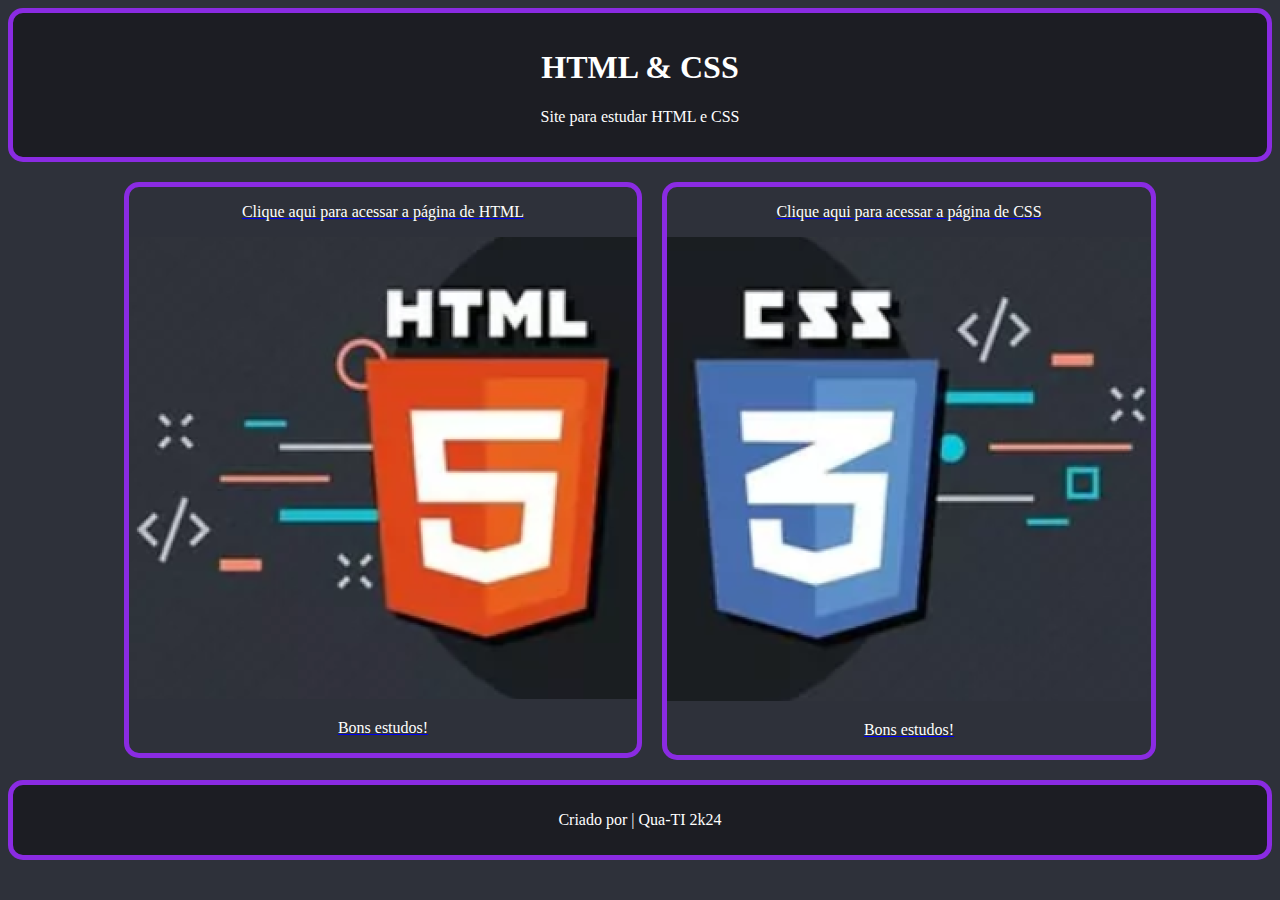
<file: index.html>
<!DOCTYPE html>
<html lang="pt-br">

<head>
  <link rel="stylesheet" href="css/estilo.css">
  <meta charset="UTF-8">
  <meta name="viewport" content="widht=device-widht, initial-scale=1.0">
  <title>Estudar Né</title>
  <link rel="icon" href="img/iconePrincipal.ico" type="image/x-icon">
</head>
<body>  
    <header>
        <h1>HTML & CSS</h1>
        <p>Site para estudar HTML e CSS</p>
    </header>
<main>
    <section id="Opcoes">
        <a href="html.html">
            <div class="Opcao">  
                <p>Clique aqui para acessar a página de HTML</p>
                <img src="img/HTML.png">
                <p>Bons estudos!</p>
            </div>
        </a>

        <a href="css.html">
            <div class="Opcao">
                <p>Clique aqui para acessar a página de CSS</p>
                <img src="img/CSS.png">
                <p>Bons estudos!</p>
            </div>
        </a>
</section>
</main>
<footer>
    <p>Criado por | Qua-TI 2k24</p>
</footer>
</body>
</html>
</file>
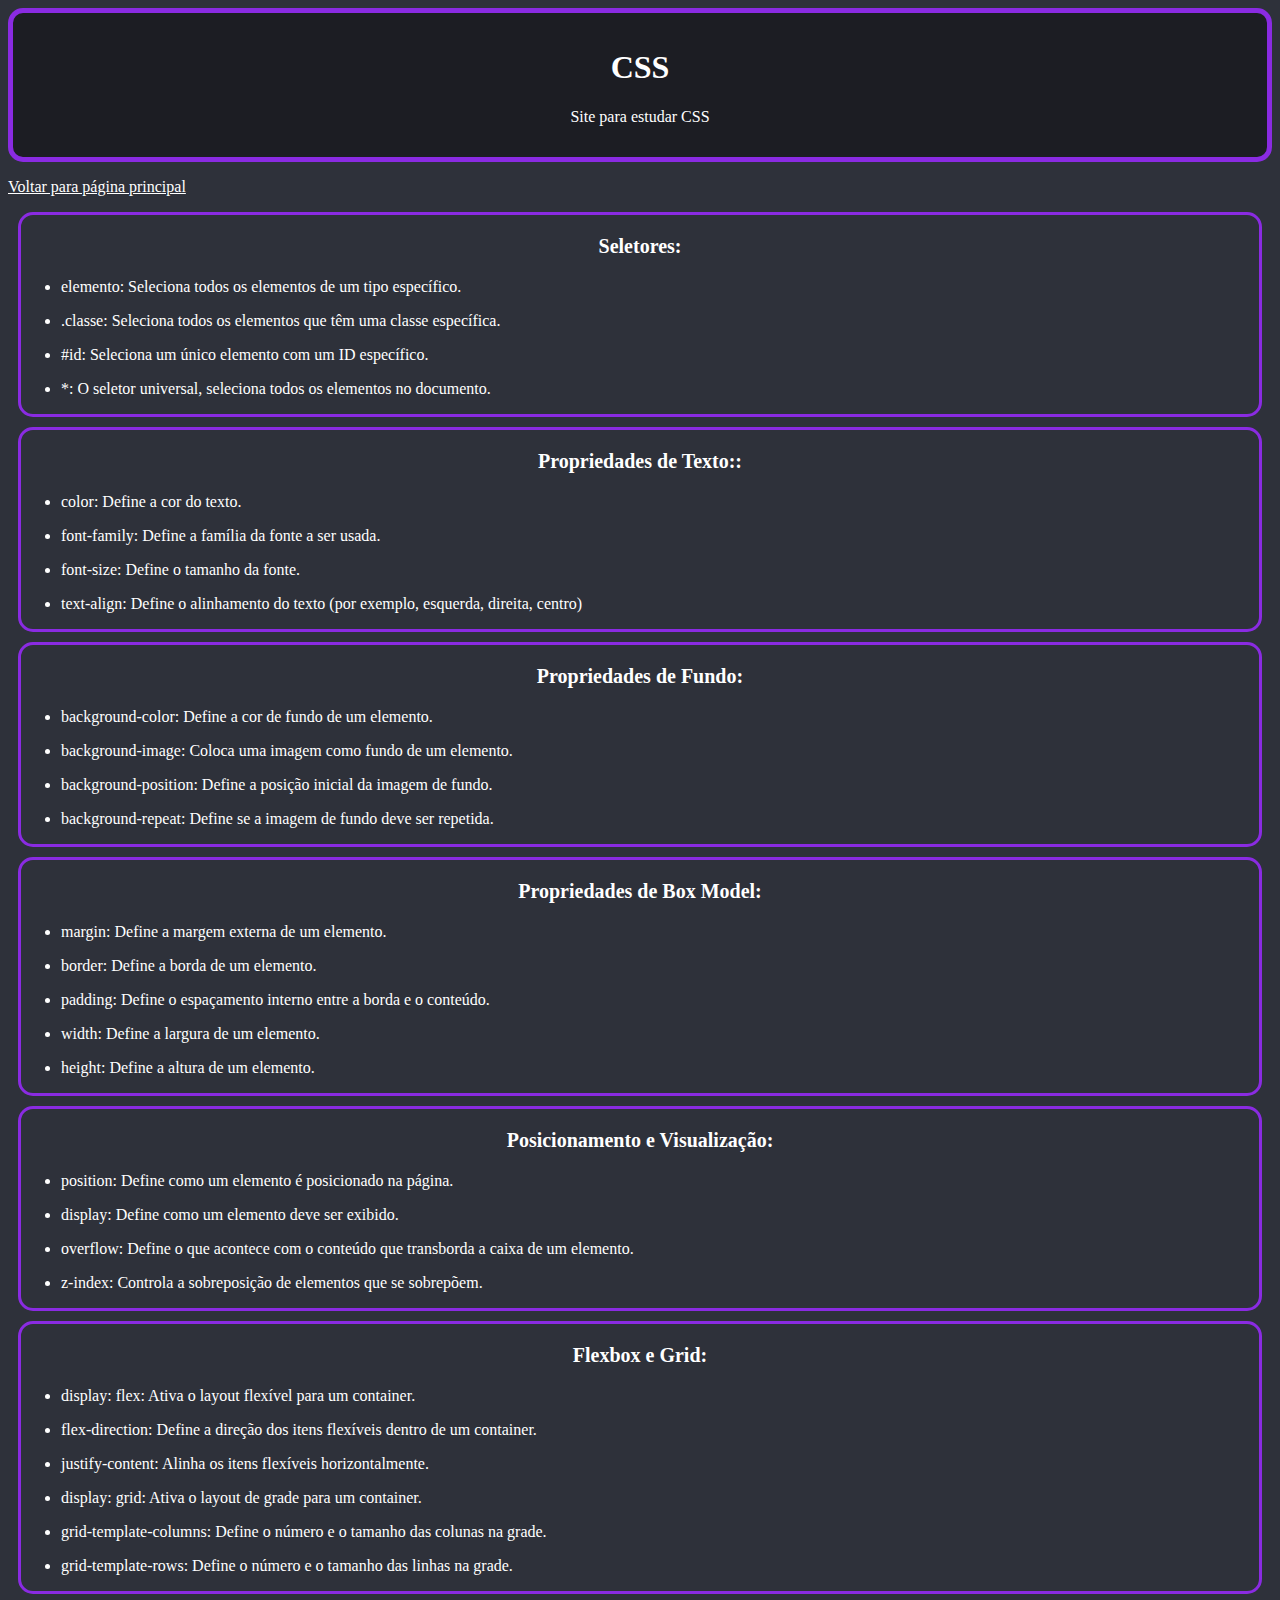
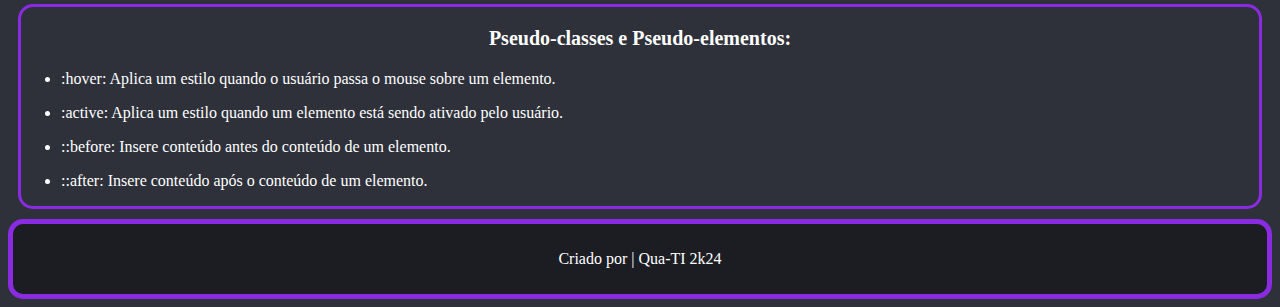
<file: css.html>
<!DOCTYPE html>
<html lang="pt-br">

<head>
  <link rel="stylesheet" href="css/estilo.css">
  <meta charset="UTF-8">
  <meta name="viewport" content="widht=device-widht, initial-scale=1.0">
  <title>CSS</title>
  <link rel="icon" href="img/iconeCSS.ico" type="image/x-icon">
</head>
<body>  
    <header>
        <h1>CSS</h1>
        <p>Site para estudar CSS</p>
    </header>
<main>
    <a href="index.html" class="Voltar"><p>Voltar para página principal</p></a>
    <div class="ItensCSS">
        <b><p class="TituloItensCSS">Seletores:</p></b>
        <ul>
            <li><p>elemento: Seleciona todos os elementos de um tipo específico.</p></li>
            <li><p>.classe: Seleciona todos os elementos que têm uma classe específica.</p></li>
            <li><p>#id: Seleciona um único elemento com um ID específico.</p></li>
            <li><p>*: O seletor universal, seleciona todos os elementos no documento.</p></li>
        </ul>
    </div>
    <div class="ItensCSS">
        <b><p class="TituloItensCSS">Propriedades de Texto::</p></b>
        <ul>
            <li><p>color: Define a cor do texto.</p></li>
            <li><p>font-family: Define a família da fonte a ser usada.</p></li>
            <li><p>font-size: Define o tamanho da fonte.</p></li>
            <li><p>text-align: Define o alinhamento do texto (por exemplo, esquerda, direita, centro)</p></li>
        </ul>
    </div>
    <div class="ItensCSS">
        <b><p class="TituloItensCSS">Propriedades de Fundo:</p></b>
        <ul>
            <li><p>background-color: Define a cor de fundo de um elemento.</p></li>
            <li><p>background-image: Coloca uma imagem como fundo de um elemento.</p></li>
            <li><p>background-position: Define a posição inicial da imagem de fundo.</p></li>
            <li><p>background-repeat: Define se a imagem de fundo deve ser repetida.</p></li>
        </ul>
    </div>
    <div class="ItensCSS">
        <b><p class="TituloItensCSS">Propriedades de Box Model:</p></b>
        <ul>
            <li><p>margin: Define a margem externa de um elemento.</p></li>
            <li><p>border: Define a borda de um elemento.</p></li>
            <li><p>padding: Define o espaçamento interno entre a borda e o conteúdo.</p></li>
            <li><p>width: Define a largura de um elemento.</p></li>
            <li><p>height: Define a altura de um elemento.</p></li>
            
        </ul>
    </div>
    <div class="ItensCSS">
        <b><p class="TituloItensCSS">Posicionamento e Visualização:</p></b>
        <ul>
            <li><p>position: Define como um elemento é posicionado na página.</p></li>
            <li><p>display: Define como um elemento deve ser exibido.</p></li>
            <li><p>overflow: Define o que acontece com o conteúdo que transborda a caixa de um elemento.</p></li>
            <li><p>z-index: Controla a sobreposição de elementos que se sobrepõem.</p></li>
        </ul>
    </div>
    <div class="ItensCSS">
        <b><p class="TituloItensCSS">Flexbox e Grid:</p></b>
        <ul>
            <li><p>display: flex: Ativa o layout flexível para um container.</p></li>
            <li><p>flex-direction: Define a direção dos itens flexíveis dentro de um container.</p></li>
            <li><p>justify-content: Alinha os itens flexíveis horizontalmente.</p></li>
            <li><p>display: grid: Ativa o layout de grade para um container.</p></li>
            <li><p>grid-template-columns: Define o número e o tamanho das colunas na grade.</p></li>
            <li><p>grid-template-rows: Define o número e o tamanho das linhas na grade.</p></li>
        </ul>
    </div>
    <div class="ItensCSS">
        <b><p class="TituloItensCSS">Pseudo-classes e Pseudo-elementos:</p></b>
        <ul>
            <li><p>:hover: Aplica um estilo quando o usuário passa o mouse sobre um elemento.</p></li>
            <li><p>:active: Aplica um estilo quando um elemento está sendo ativado pelo usuário.</p></li>
            <li><p>::before: Insere conteúdo antes do conteúdo de um elemento.</p></li>
            <li><p>::after: Insere conteúdo após o conteúdo de um elemento.</p></li>
        </ul>
    </div>
</main>
<footer>
    <p>Criado por | Qua-TI 2k24</p>
</footer>
</body>
</html>
</file>
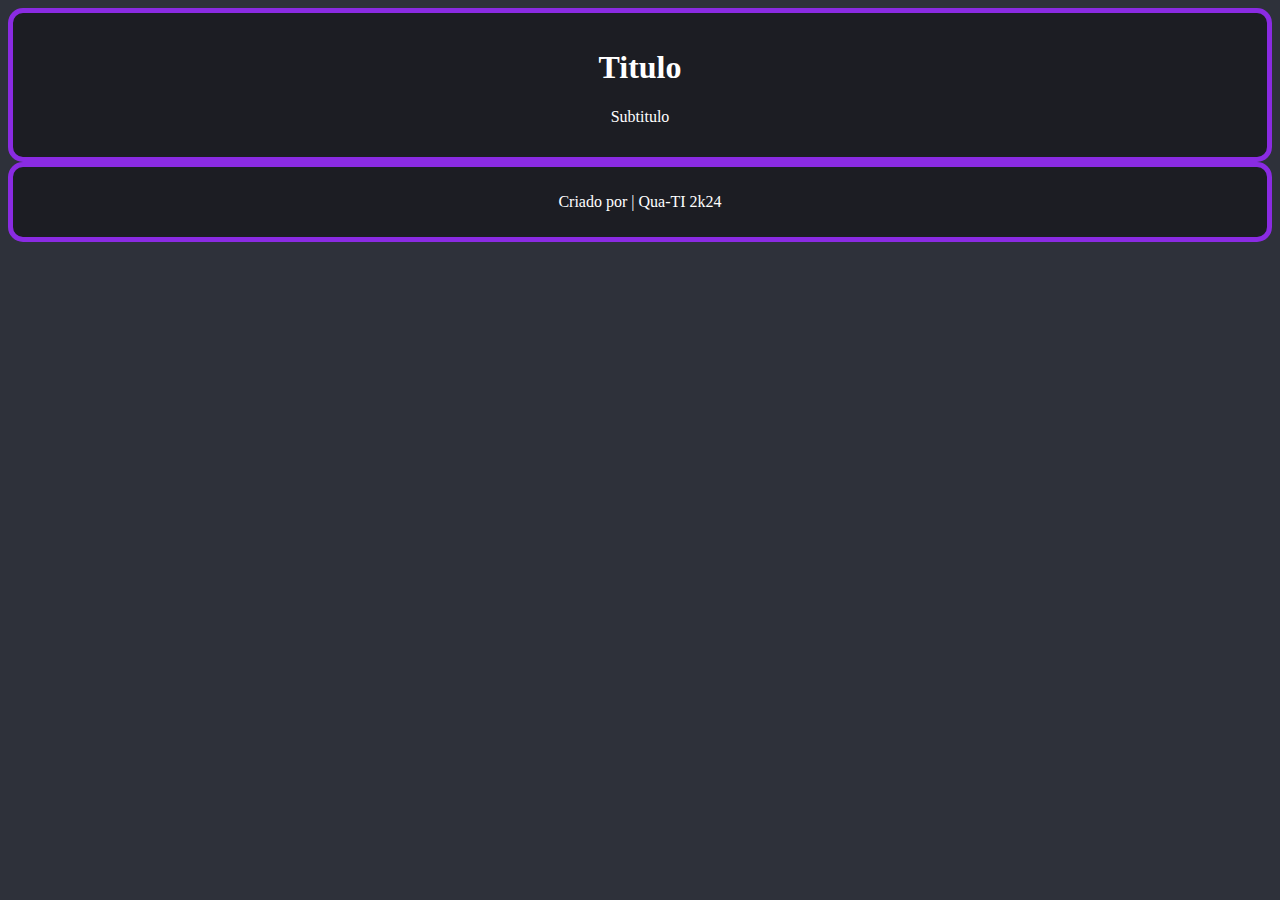
<file: exemplo.html>
<!DOCTYPE html>
<html lang="pt-br">

<head> <!--Informações sobre o documento-->
  <link rel="stylesheet" href="css/estilo.css"> <!--Linka o arquivo CSS com o HTML-->
  <meta charset="UTF-8"> <!--define o conjunto de caracteres a ser utilizado na exibição do conteúdo de um site-->
  <meta name="viewport" content="widht=device-widht, initial-scale=1.0"> <!--Analisa a largura do dispositivo e a usa como a largura da página.-->
  <title>Titulo da página (na guia)</title> <!--Titulo da página (na guia)-->
  <link rel="icon" href="img/iconePrincipal.ico" type="image/x-icon"> <!--Define o icone da página-->
</head>

<body>  <!--Conteudo Visivel do Site-->
    <header> <!--Cabeçalho do Site-->
        <h1>Titulo</h1>
        <p>Subtitulo</p>
    </header>
    <main> <!--Corpo do Site-->

    </main>
    <footer> <!--Rodapé do Site-->
        <p>Criado por | Qua-TI 2k24</p>
    </footer>
</body>
</html>
</file>
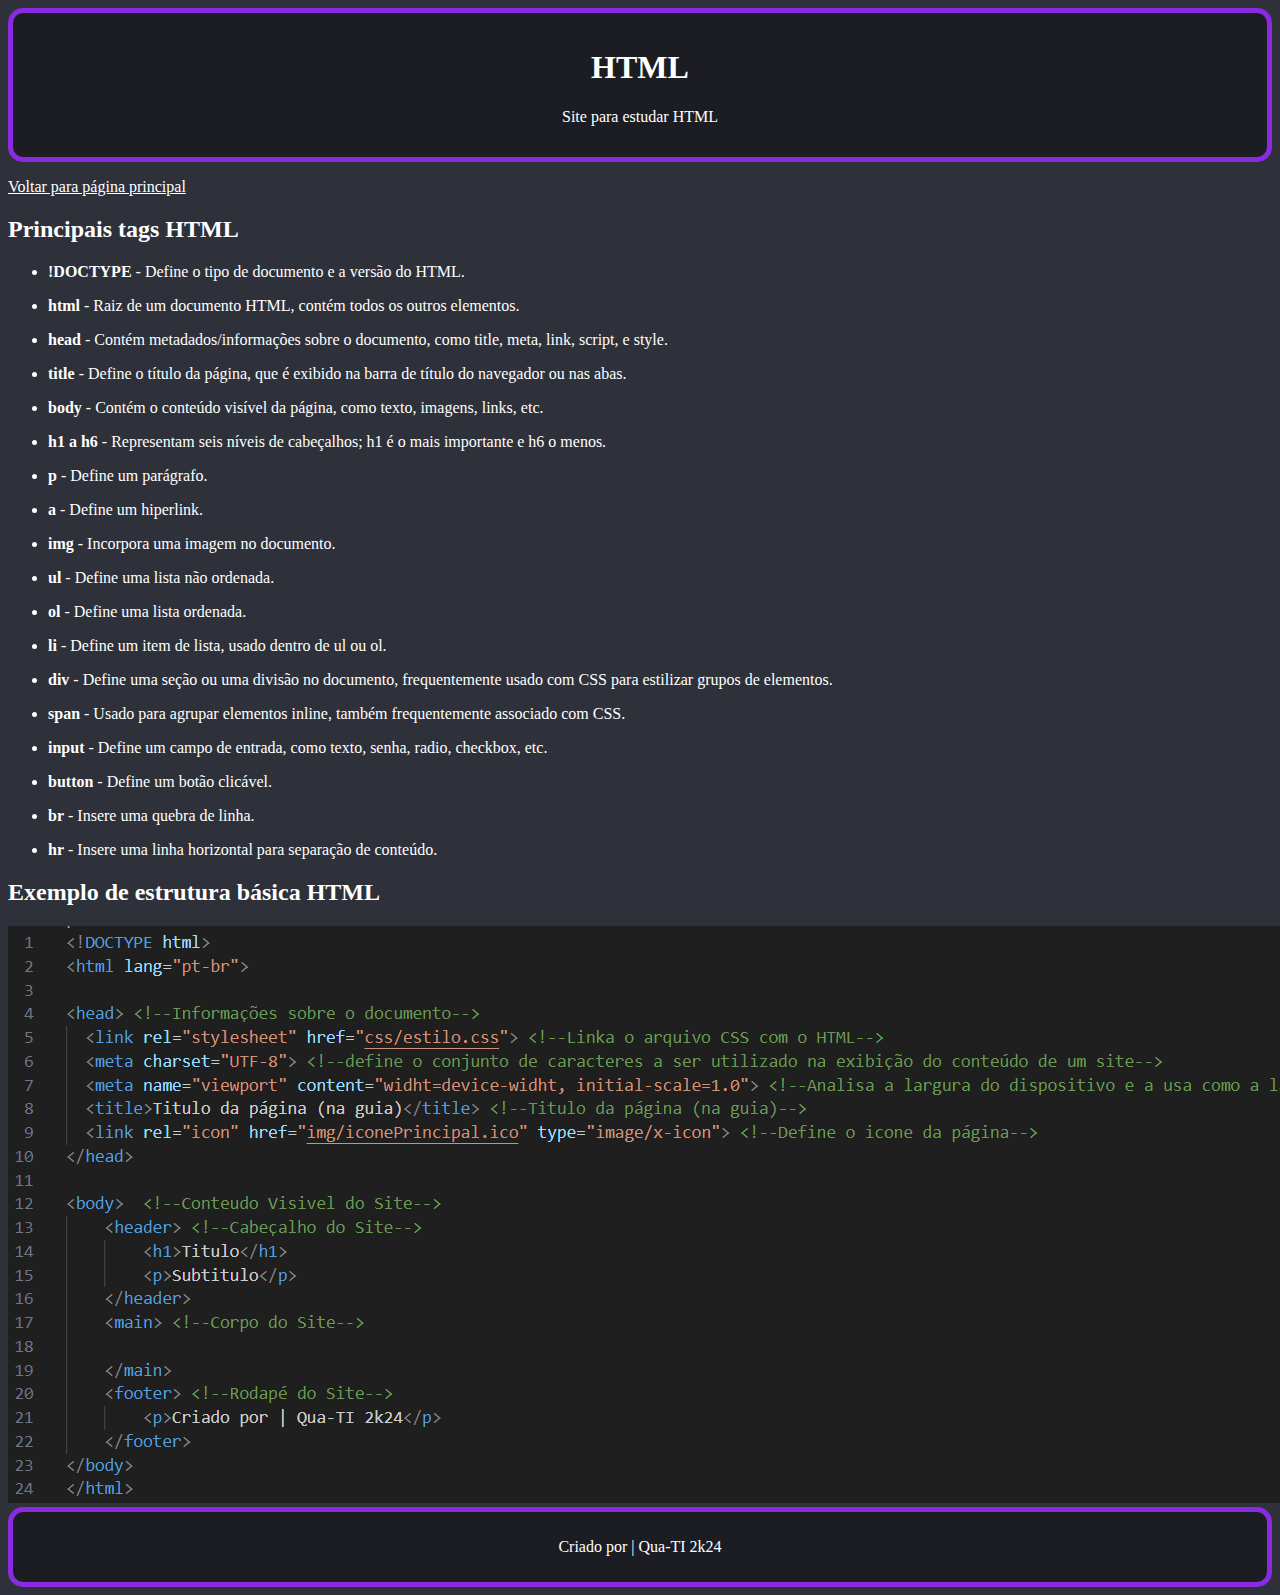
<file: html.html>
<!DOCTYPE html>
<html lang="pt-br">

<head>
  <link rel="stylesheet" href="css/estilo.css">
  <meta charset="UTF-8">
  <meta name="viewport" content="widht=device-widht, initial-scale=1.0">
  <title>HTML</title>
  <link rel="icon" href="img/iconeHTML.ico" type="image/x-icon">
</head>
<body>  
    <header>
        <h1>HTML</h1>
        <p>Site para estudar HTML</p>
    </header>
<main>
    <a href="index.html" class="Voltar"><p>Voltar para página principal</p></a>
    <h2>Principais tags HTML</h2>
    <ul>
        <li><p><b>!DOCTYPE</b> - Define o tipo de documento e a versão do HTML.</p></li>
        <li><p><b>html</b> - Raiz de um documento HTML, contém todos os outros elementos.</p></li>
        <li><p><b>head </b> - Contém metadados/informações sobre o documento, como title, meta, link, script, e style.</p></li>
        <li><p><b>title</b> - Define o título da página, que é exibido na barra de título do navegador ou nas abas.</p></li>
        <li><p><b>body</b> - Contém o conteúdo visível da página, como texto, imagens, links, etc.</p></li>
        <li><p><b>h1 a h6</b> - Representam seis níveis de cabeçalhos; h1 é o mais importante e h6 o menos.</p></li>
        <li><p><b>p</b> - Define um parágrafo.</p></li>
        <li><p><b>a</b> - Define um hiperlink.</p></li>
        <li><p><b>img</b> - Incorpora uma imagem no documento.</p></li>
        <li><p><b>ul</b> - Define uma lista não ordenada.</p></li>
        <li><p><b>ol</b> - Define uma lista ordenada.</p></li>
        <li><p><b>li</b> - Define um item de lista, usado dentro de ul ou ol.</p></li>
        <li><p><b>div</b> - Define uma seção ou uma divisão no documento, frequentemente usado com CSS para estilizar grupos de elementos.</p></li>
        <li><p><b>span</b> - Usado para agrupar elementos inline, também frequentemente associado com CSS.</p></li>
        <li><p><b>input</b> - Define um campo de entrada, como texto, senha, radio, checkbox, etc.</p></li>
        <li><p><b>button</b> - Define um botão clicável.</p></li>
        <li><p><b>br</b> - Insere uma quebra de linha.</p></li>
        <li><p><b>hr</b> - Insere uma linha horizontal para separação de conteúdo.</p></li>
    </ul>

    <h2>Exemplo de estrutura básica HTML</h2>
    <img src="img/ExemploEstruturaBasica.png">
</main>
<footer>
    <p>Criado por | Qua-TI 2k24</p>
</footer>
</body>
</html>
</file>
<file: css/estilo.css>
body{
    background-color: rgb(46, 49, 58);
    color: white;
}

header{
    text-align: center;
    background-color: rgb(28, 29, 35);
    color: white;
    padding: 15px;
    border-width: 5px;
    border-style: solid;
    border-color: blueviolet;
    border-radius: 15px;
}

main{
    background-color: rgb(46, 49, 58);
    color: white;
}

footer{
    text-align: center;
    background-color: rgb(28, 29, 35);
    color: white;
    padding: 10px;
    border-width: 5px;
    border-style: solid;
    border-color: blueviolet;
    border-radius: 15px;
}

#Opcoes{
    display: flex;
    flex-wrap: wrap;
    justify-content: center;
    gap: 20px;
    padding: 20px;
}

.Opcao{
    text-align: center;
    border-width: 5px;
    border-style: solid;
    border-color: blueviolet;
    border-radius: 15px;
    color: white;
}

.Opcao:hover{
    background-color: rgb(46, 49, 58);
    opacity: 0.6;
}

.Voltar{
    color: white;
}

.Voltar:hover{
    color:blueviolet;
}

.TituloItensCSS{
    text-align: center;
    font-size: 20px;
}

.ItensCSS{
    border-width: 3px;
    border-style: solid;
    border-color: blueviolet;
    border-radius: 15px;
    margin: 10px;
}
</file>
